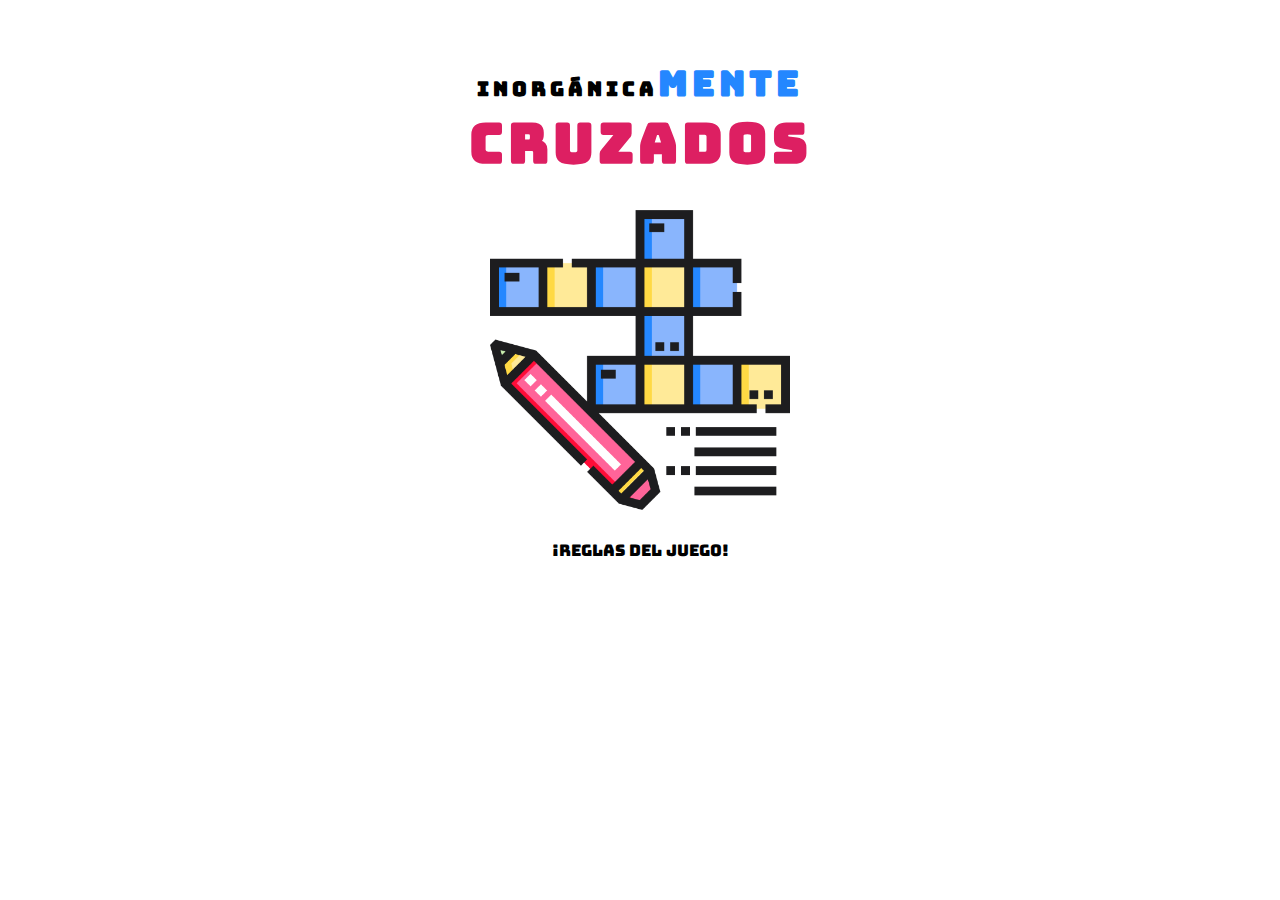
<file: index.html>
<!DOCTYPE html>
<html lang="en">
<head>
    <meta charset="UTF-8">
    <meta http-equiv="X-UA-Compatible" content="IE=edge">
    <meta name="viewport" content="width=device-width, initial-scale=1.0">
    <link rel="stylesheet" href="style.css">
    <title>Inorgánicamente Cruzados</title>
</head>
<body>
    <div class="container">
        <div class="name">
            <h1 class="h1-1">Inorgánica<span>mente</span></h1>
            <h1 class="h1-2">Cruzados</h1>
        </div>
        <div class="logo">
            <img src="logo-crossword.png" alt="Logo">
        </div>
        <div class="start">
            <a href="rules.html">¡Reglas del juego!</a>
        </div>
    </div>
</body>
</html>
</file>
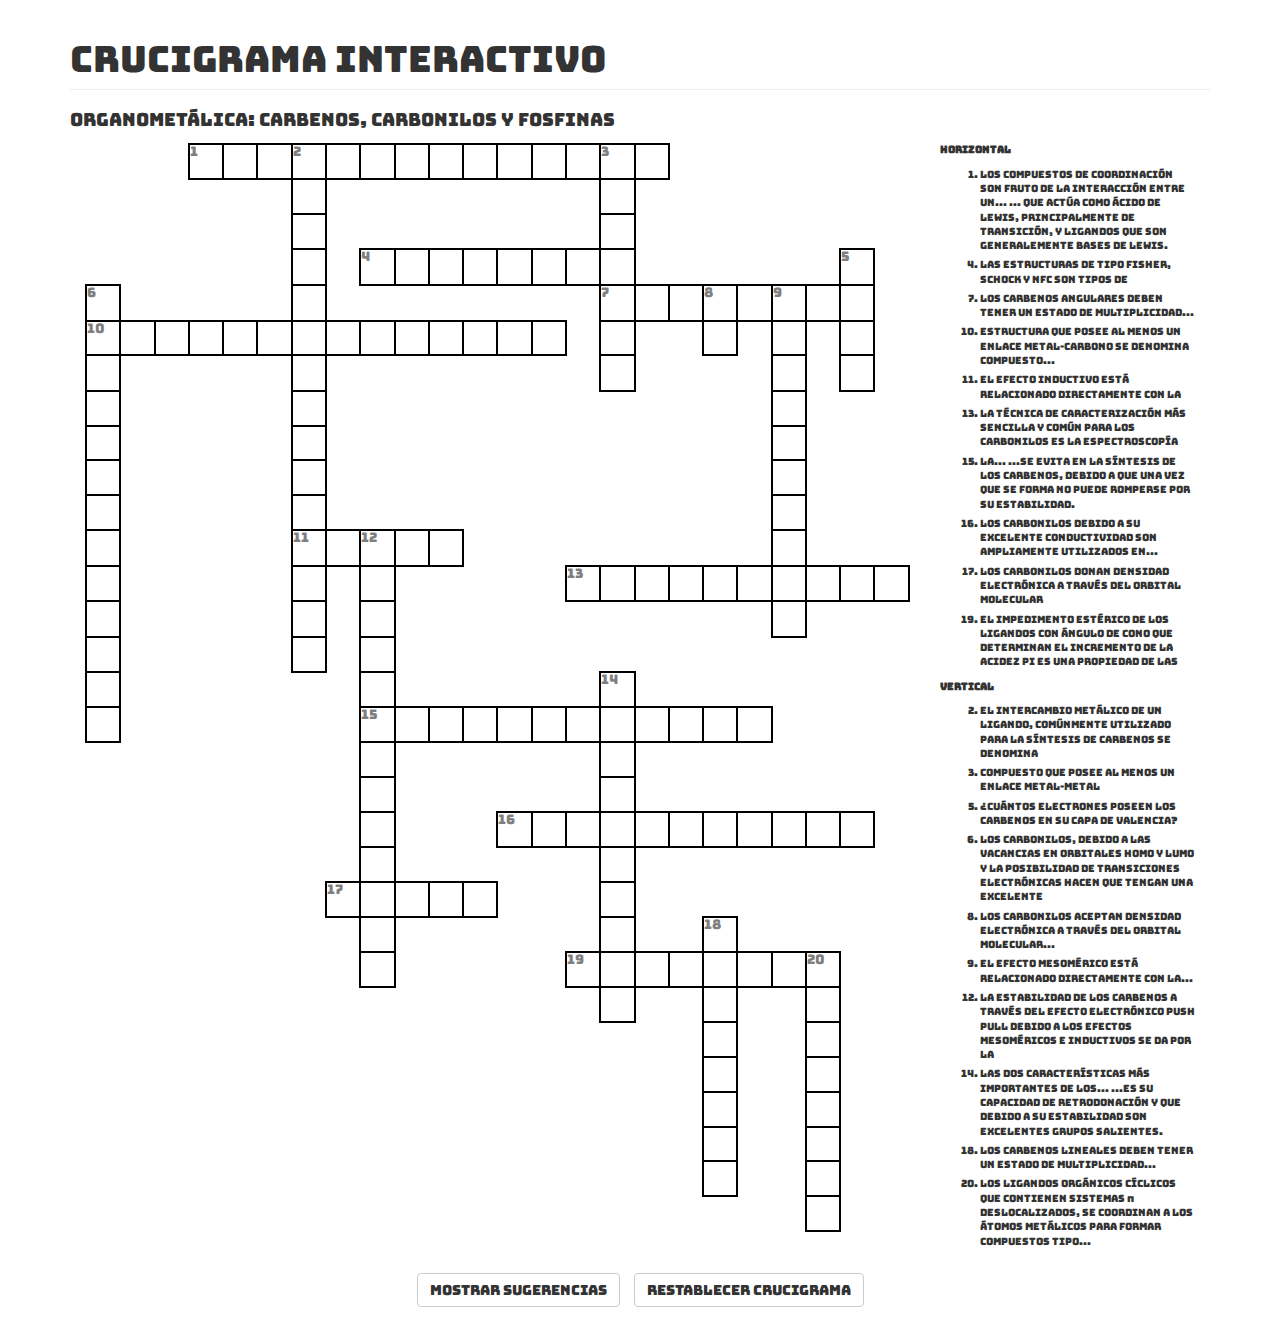
<file: crossword.html>
<!DOCTYPE html>
<html lang="en" >
<head>
  <meta charset="UTF-8">
  <title>Orgánicamente Cruzados</title>
  <meta name="viewport" content="width=device-width, initial-scale=1"><link rel='stylesheet' href='https://cdnjs.cloudflare.com/ajax/libs/twitter-bootstrap/3.3.7/css/bootstrap.min.css'>
  <link rel='stylesheet' href='https://maxcdn.bootstrapcdn.com/font-awesome/4.7.0/css/font-awesome.min.css'><link rel="stylesheet" href="./style-crossword.css">

</head>
<body>
<!-- partial:index.partial.html -->
<div class="container">
    <h1 class="page-header">Crucigrama Interactivo</h1>
    <p class="h4">Organometálica: carbenos, carbonilos y fosfinas</p>
    <div class="crossword">
    </div>
</div>
<!-- partial -->
  <script src='https://cdnjs.cloudflare.com/ajax/libs/jquery/3.2.1/jquery.min.js'></script>
  <script src='https://cdnjs.cloudflare.com/ajax/libs/twitter-bootstrap/3.3.7/js/bootstrap.min.js'></script><script  src="./script.js"></script>

</body>
</html>
</file>
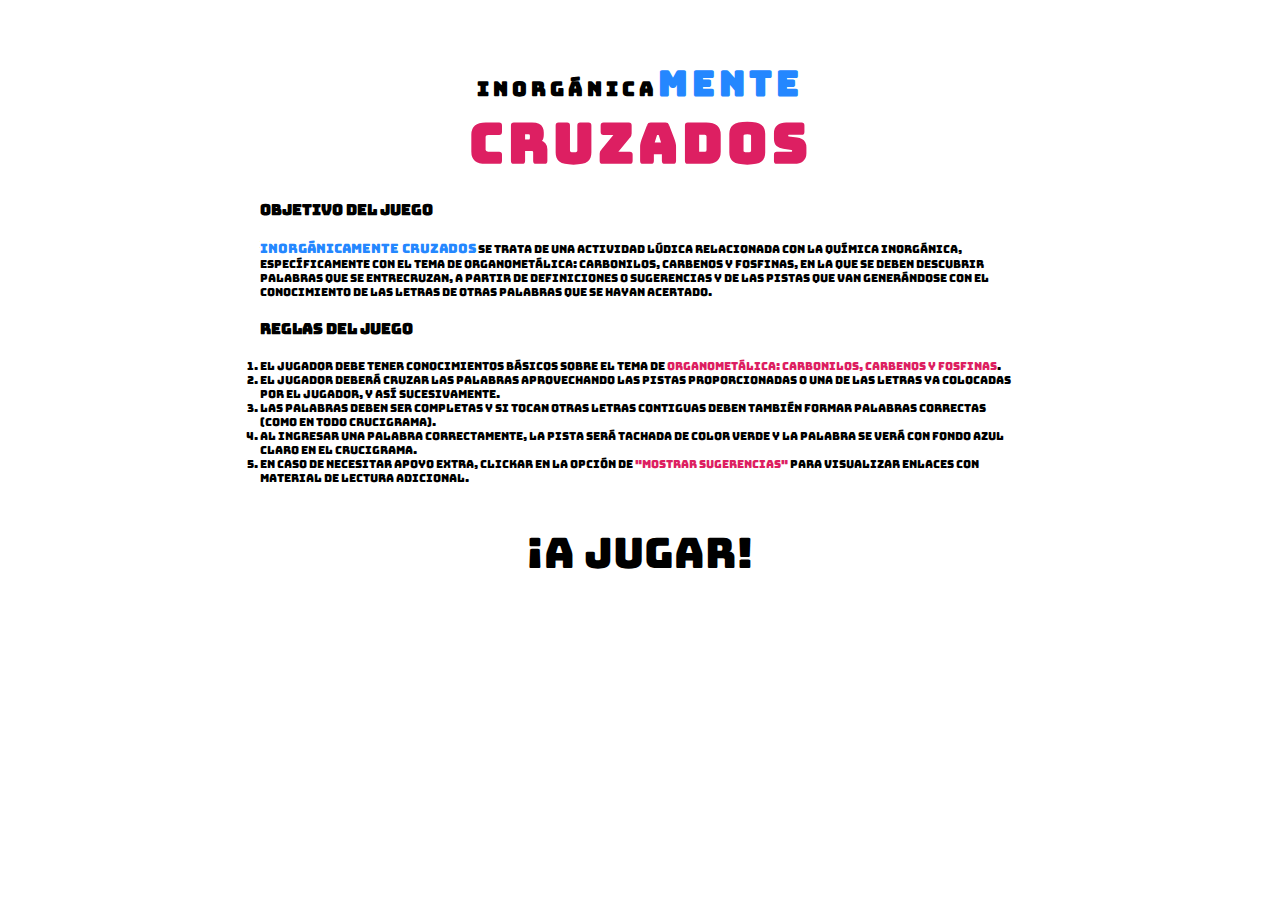
<file: rules.html>
<!DOCTYPE html>
<html lang="en">
<head>
    <meta charset="UTF-8">
    <meta http-equiv="X-UA-Compatible" content="IE=edge">
    <meta name="viewport" content="width=device-width, initial-scale=1.0">
    <link rel="stylesheet" href="style.css">
    <title>Objetivo y reglas del juego</title>
</head>
<body>
    <div class="container">
        <div class="name">
            <h1 class="h1-1">Inorgánica<span>mente</span></h1>
            <h1 class="h1-2">Cruzados</h1>
        </div>
        <div class="objetivo">
            <h2>Objetivo del juego</h2>
            <p><span class="name-juego">Inorgánicamente Cruzados</span> se trata de una actividad lúdica relacionada con la química inorgánica, específicamente con el tema de organometálica: carbonilos, carbenos y fosfinas, en la que se deben descubrir palabras que se entrecruzan, a partir de definiciones o sugerencias y de las pistas que van generándose con el conocimiento de las letras de otras palabras que se hayan acertado.</p>
        </div>
        <div class="reglas">
            <h2>Reglas del juego</h2>
            <ol>
                <li>El jugador debe tener conocimientos básicos sobre el tema de <span class="span-1">organometálica: carbonilos, carbenos y fosfinas</span>.</li>
                <li>El jugador deberá cruzar las palabras aprovechando las pistas proporcionadas o una de las letras ya colocadas por el jugador, y así sucesivamente.</li>
                <li>Las palabras deben ser completas y si tocan otras letras contiguas deben también formar palabras correctas (como en todo crucigrama).</li>
                <li>Al ingresar una palabra correctamente, la pista será tachada de color verde y la palabra se verá con fondo azul claro en el crucigrama.</li>
                <li>En caso de necesitar apoyo extra, clickar en la opción de <span class="span-1">"mostrar sugerencias"</span> para visualizar enlaces con material de lectura adicional.</li>
            </ol>
        </div>
        <div class="start start-1">
            <a class="color-jugar" href="crossword.html">¡A jugar!</a>
        </div>
    </div>
</body>
</html>
</file>
<file: style.css>
@import url('https://fonts.googleapis.com/css2?family=Bungee&display=swap');

* {
    box-sizing: border-box;
    margin: 0;
    padding: 0;
    font-family: 'Bungee', cursive;
}

.container {
    width: 760px;
    margin: 60px auto;
}

.name {
    text-align: center;
}

.h1-1 {
    letter-spacing: 4px;
    font-size: 20px;
}

span {
    font-size: 35px;
    color: #2487FF;
}

.h1-2 {
    font-size: 55px;
    letter-spacing: 4px;
    color: #dd1f62;
}

img {
    display: block;
    margin: 30px auto;
    width: 300px;
    height: auto;
}

.start {
    text-align: center;
}

.start a {
    text-decoration: none;
    color: #000000;
}

.start a:visited {
    color: #000000;
}

.flecha {
    position: absolute;

}

.flecha img {
    width: 70px;
    height: auto;
}

.objetivo {
    margin-top: 20px;
}

.objetivo h2 {
    font-size: 15px;
}

.objetivo p {
    font-size: 11px;
    margin-top: 20px;
}

.name-juego {
    font-size: 13px;
}

.reglas {
    margin-top: 20px;
}

.reglas h2 {
    font-size: 15px;
}

.reglas ol {
    margin-top: 20px;
    font-size: 11px;
}

.span-1 {
    color: #dd1f62;
    font-size: 11px;
}

.start-1 {
    margin-top: 40px;
}

.start-1 a {
    font-size: 42px;
}
</file>
<file: style-crossword.css>
@import url('https://fonts.googleapis.com/css2?family=Bungee&display=swap');

* {
  font-family: 'Bungee', cursive;
}

.crossword {
  margin: 1em auto;
  position: relative;
  font-family: 'Bungee', cursive;
}
.crossword-clues {
  font-size: 10px;
}
.crossword-buttons {
  clear: both;
  text-align: center;
  padding-top: 1em;
}
.crossword-buttons button {
  margin: 0 0.5em;
  min-width: 200px;
}
table.crossword-grid {
  width: 100%;
  max-width: 100%;
  border-spacing: 0;
  border-collapse: collapse;
}
.grid-row {
  clear: left;
}
.grid-square {
  position: relative;
  background-clip: padding-box;
}
.grid-square:after {
  content: '';
  display: block;
  margin-top: 100%;
}
.grid-square.active {
  border: 2px solid black;
}
.grid-square.current-word {
  background-color: #ffff99;
}
.grid-square.correct-across,
.grid-square.correct-down {
  background-color: #dff0d8;
}
.grid-square.correct-across.current-word,
.grid-square.correct-down.current-word {
  background-color: #dff082;
}
.grid-square .word-label {
  position: absolute;
  z-index: 1;
  top: 0;
  left: 0;
  line-height: 1;
  font-size: calc(10px + .25vw);
  color: rgba(0, 0, 0, 0.5);
  pointer-events: none;
}
.grid-square input {
  position: absolute;
  top: 0;
  left: 0;
  width: 100%;
  height: 100%;
  text-align: center;
  font-size: 1.2em;
  font-size: calc(10px + .5vw);
  font-weight: 600;
  border: 0;
  padding: 0;
  text-transform: uppercase;
  border-radius: 0;
  background: transparent;
}
.crossword-clues li {
  position: relative;
}
.crossword-clues li label {
  display: block;
  font-weight: normal;
  cursor: pointer;
}
.crossword-clues li.active {
  background: #ffff99;
}
.crossword-clues li.correct {
  background: transparent;
  color: green;
  text-decoration: line-through;
}
.crossword-clues li.correct.active {
  background: #dff082;
}
.crossword-clues li.correct label:before {
  content: "\f00c";
  display: inline-block;
  font: normal normal normal 14px/1 FontAwesome;
  font-size: inherit;
  text-rendering: auto;
  -webkit-font-smoothing: antialiased;
  -moz-osx-font-smoothing: grayscale;
  position: absolute;
  left: 0;
  top: 0.1em;
}
.crossword-clues a.hint {
  display: none;
}
.show-hints.crossword-clues a.hint {
  display: inline;
}
.clue-tooltip {
  position: absolute;
  z-index: 10;
  background: rgba(255, 196, 35, 0.9);
  padding: 4px 10px;
  margin-bottom: 10px;
  transform: translateY(-100%);
  max-width: 90vw;
}
.clue-tooltip .clue-tooltip-arrow {
  display: block;
  border: 8px solid transparent;
  border-top-color: rgba(255, 196, 35, 0.9);
  border-bottom: none;
  position: absolute;
  top: 100%;
}
</file>
